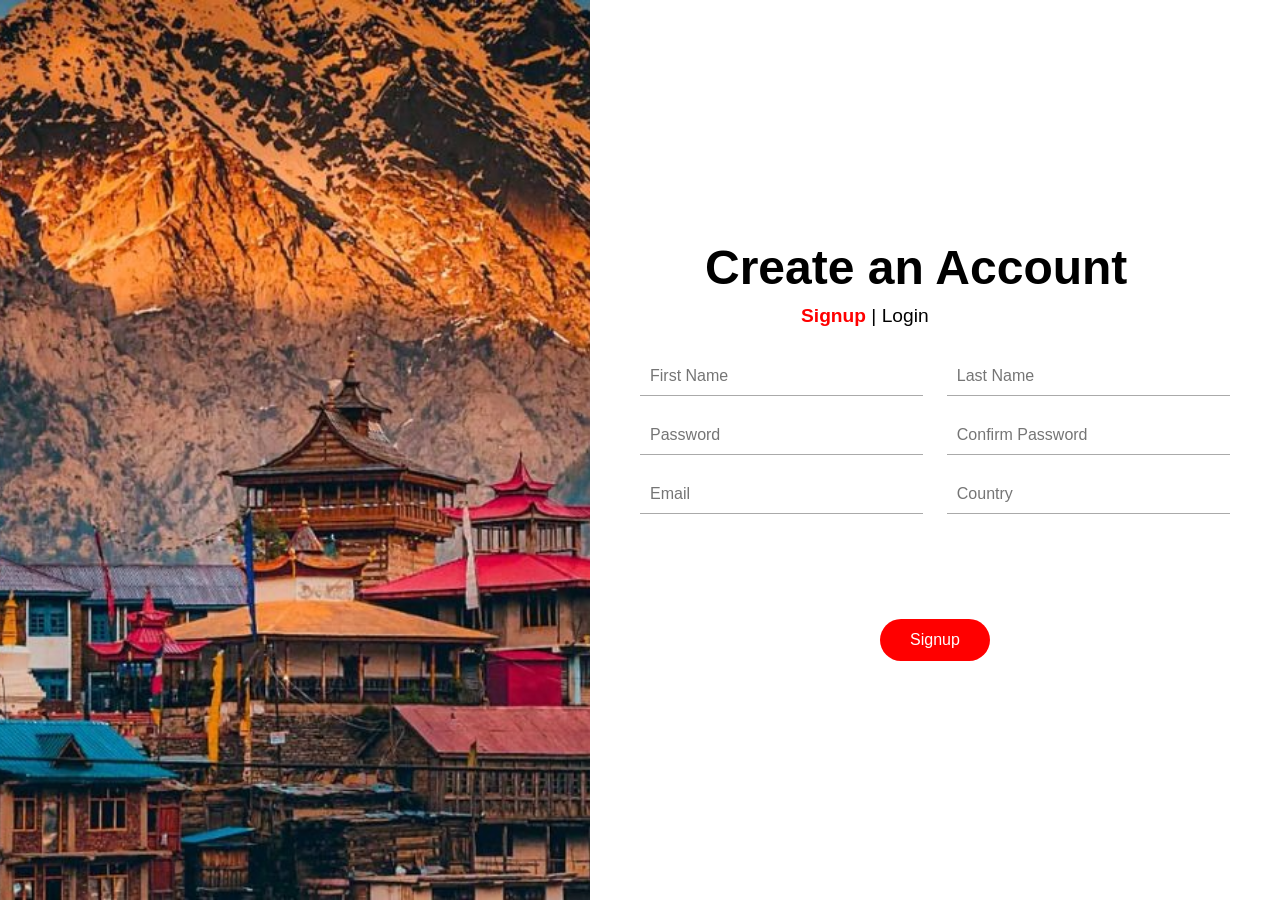
<file: index2.html>
<!DOCTYPE html>
<html lang="en">
<head>
  <meta charset="UTF-8">
  <title>Signup Page</title>
  <link rel="stylesheet" href="style2.css"></rel>    
</head>
<body>
  <div class="container">
    <div class="left-panel"></div>
    <div class="right-panel">
      <h1><span class="highlight">Create an Account</span></h1>
      <div class="toggle">
        <span class="signup">Signup  </span>   |   <span class="login">  Login</span>
      </div>
      <form class="signup-form">
        <div class="form-row">
          <input type="text" placeholder="First Name" required />
          <input type="text" placeholder="Last Name" required />
        </div>
        <div class="form-row">
          <input type="password" placeholder="Password" required />
          <input type="password" placeholder="Confirm Password" required />
        </div>
        <div class="form-row">
          <input type="email" placeholder="Email" required />
          <input type="text" placeholder="Country" required />
        </div>
        <div class="button-wrapper">
          <button type="submit">Signup</button>
        </div>
      </form>
    </div>
  </div>
</body>
</html>
</file>
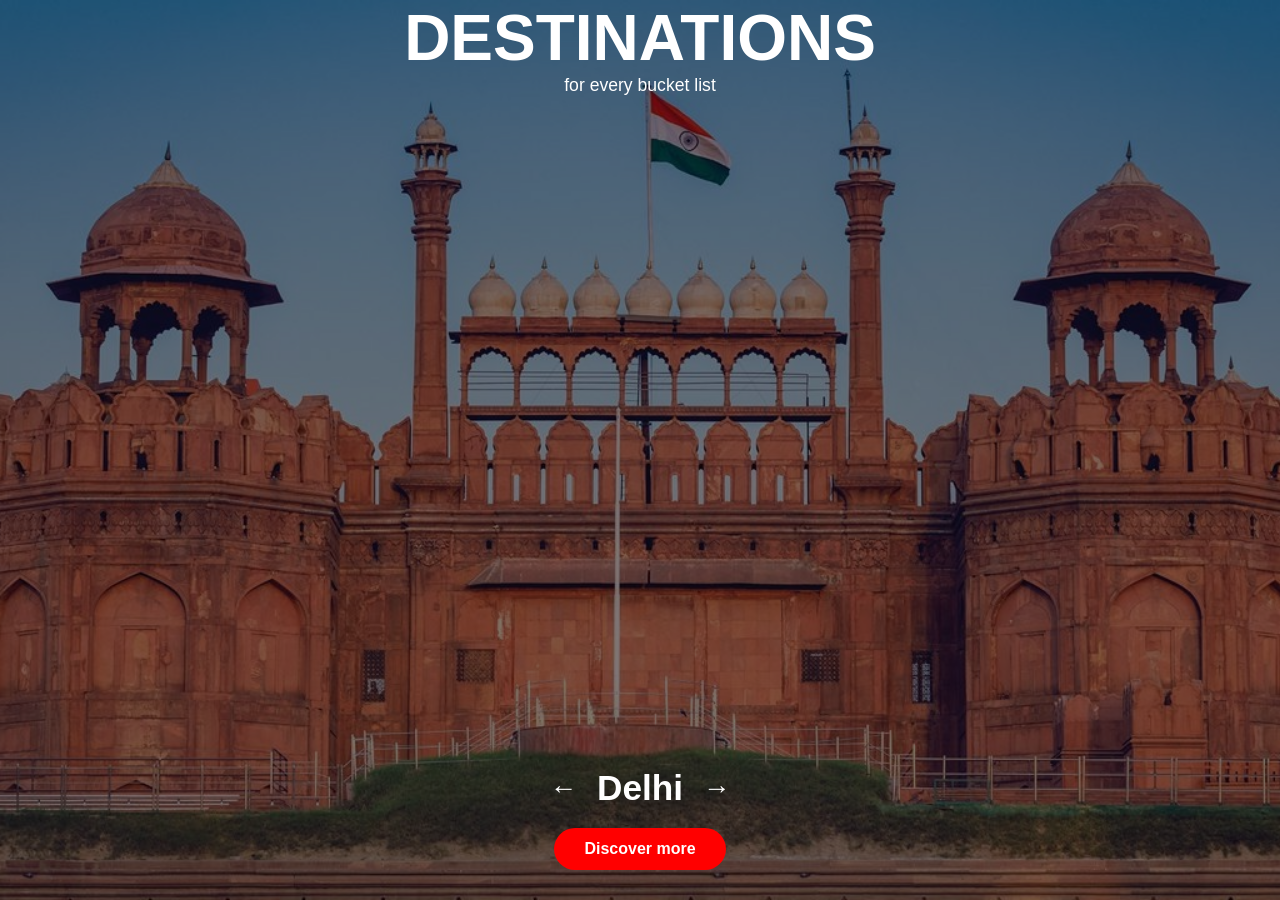
<file: index5.html>
<!DOCTYPE html>
<html lang="en">
<head>
  <meta charset="UTF-8" />
  <meta name="viewport" content="width=device-width, initial-scale=1.0"/>
  <title>Destinations Carousel</title>
  <link rel="stylesheet" href="style5.css">
</head>
<body>

<div class="carousel" id="carousel"></div>
<div class="dots" id="dotContainer"></div>
<script src="script5.js"></script>
</body>
</html>
</file>
<file: style2.css>
* {
      margin: 0;
      padding: 0;
      box-sizing: border-box;
      font-family: 'Segoe UI', sans-serif;
    }

    body, html {
      height: 100%;
    }

    .container {
      display: flex;
      height: 100vh;
    }

    .left-panel {
      flex: 1;
      background-image: url('form.jpeg'); 
      background-size: cover;
      background-position: center;
    }

    .right-panel {
      flex: 1;
      padding: 50px;
      background-color: #ffffff;
      display: flex;
      flex-direction: column;
      justify-content: center;
    }

    h1 {
      font-size: 3rem;
      margin-bottom: 10px;
    }

    .toggle {
      font-size: 1.2rem;
      margin-bottom: 30px;
      padding-left: 161px;
    }

    .signup {
      color: red;
      font-weight: bold;
    }

    .login {
      color: black;
      cursor: pointer;
    }

    .form-row {
      display: flex;
      justify-content: space-between;
      margin-bottom: 20px;
    }

    input {
      width: 48%;
      padding: 10px;
      font-size: 1rem;
      border: none;
      border-bottom: 1px solid #aaa;
      background-color: transparent;
      outline: none;
    }
.highlight{
	padding-left: 65px;
}
    .button-wrapper {
      text-align: center;
      margin-top: 20px;
    }

    button {
      background-color: red;
      color: white;
      border: none;
      padding: 12px 30px;
      font-size: 1rem;
      border-radius: 25px;
      cursor: pointer;
		margin-top: 85px;
    }

    button:hover {
      background-color: #d63031;
    }
    .left-panel {
      flex: 1;
      background-image: url('form.jpeg');
      background-size: cover;
      background-position: center;
      position: relative;
      overflow: hidden;
      transition: transform 0.4s ease-in-out;
    }
    
    /* Add this for a nice overlay effect on hover */
    .left-panel::before {
      content: '';
      position: absolute;
      top: 0; left: 0;
      height: 100%;
      width: 100%;
      background-color: rgba(0, 0, 0, 0); /* no overlay normally */
      transition: background-color 0.4s ease-in-out;
      z-index: 1;
    }
    
    .left-panel:hover {
      transform: scale(1.02);
    }
    
    .left-panel:hover::before {
      background-color: rgba(0, 0, 0, 0.2); /* light dark overlay on hover */
    }
</file>
<file: style5.css>
* {
    margin: 0;
    padding: 0;
    box-sizing: border-box;
  }

  html, body {
    height: 100%;
    font-family: 'Arial', sans-serif;
    overflow: hidden;
  }

  .carousel {
    position: relative;
    width: 100%;
    height: 100vh;
  }

  .slide {
    position: absolute;
    width: 100%;
    height: 100%;
    background-size: cover;
    background-position: center;
    transition: opacity 0.5s ease-in-out;
    opacity: 0;
  }

  .slide.active {
    opacity: 1;
    z-index: 1;
  }

  .overlay {
    position: absolute;
    top: 0;
    left: 0;
    width: 100%;
    height: 100%;
    background-color: rgba(0, 0, 0, 0.5);
    z-index: 0;
  }

  .top-text {
    position: absolute;
    top: 1px;
    width: 100%;
    text-align: center;
    color: white;
    z-index: 2;
  }

  .top-text h1 {
    font-size: 4rem;
    font-weight: 900;
  }

  .top-text p {
    font-size: 1.1rem;
  }

  .bottom-content {
    position: absolute;
    bottom: 30px;
    width: 100%;
    text-align: center;
    color: white;
    z-index: 2;
  }

  .city-nav {
    display: flex;
    align-items: center;
    justify-content: center;
    gap: 20px;
    font-size: 2rem;
    font-weight: bold;
    margin-bottom: 20px;
  }

  .arrow {
    font-size: 1.7rem;
    cursor: pointer;
  }

  .city-name {
    font-size: 2.2rem;
    font-weight: 700;
    color: white;
  }

  .bottom-content button {
    padding: 12px 30px;
    background: red;
    color: white;
    border: none;
    border-radius: 999px;
    font-weight: bold;
    font-size: 1rem;
    cursor: pointer;
  }
</file>
